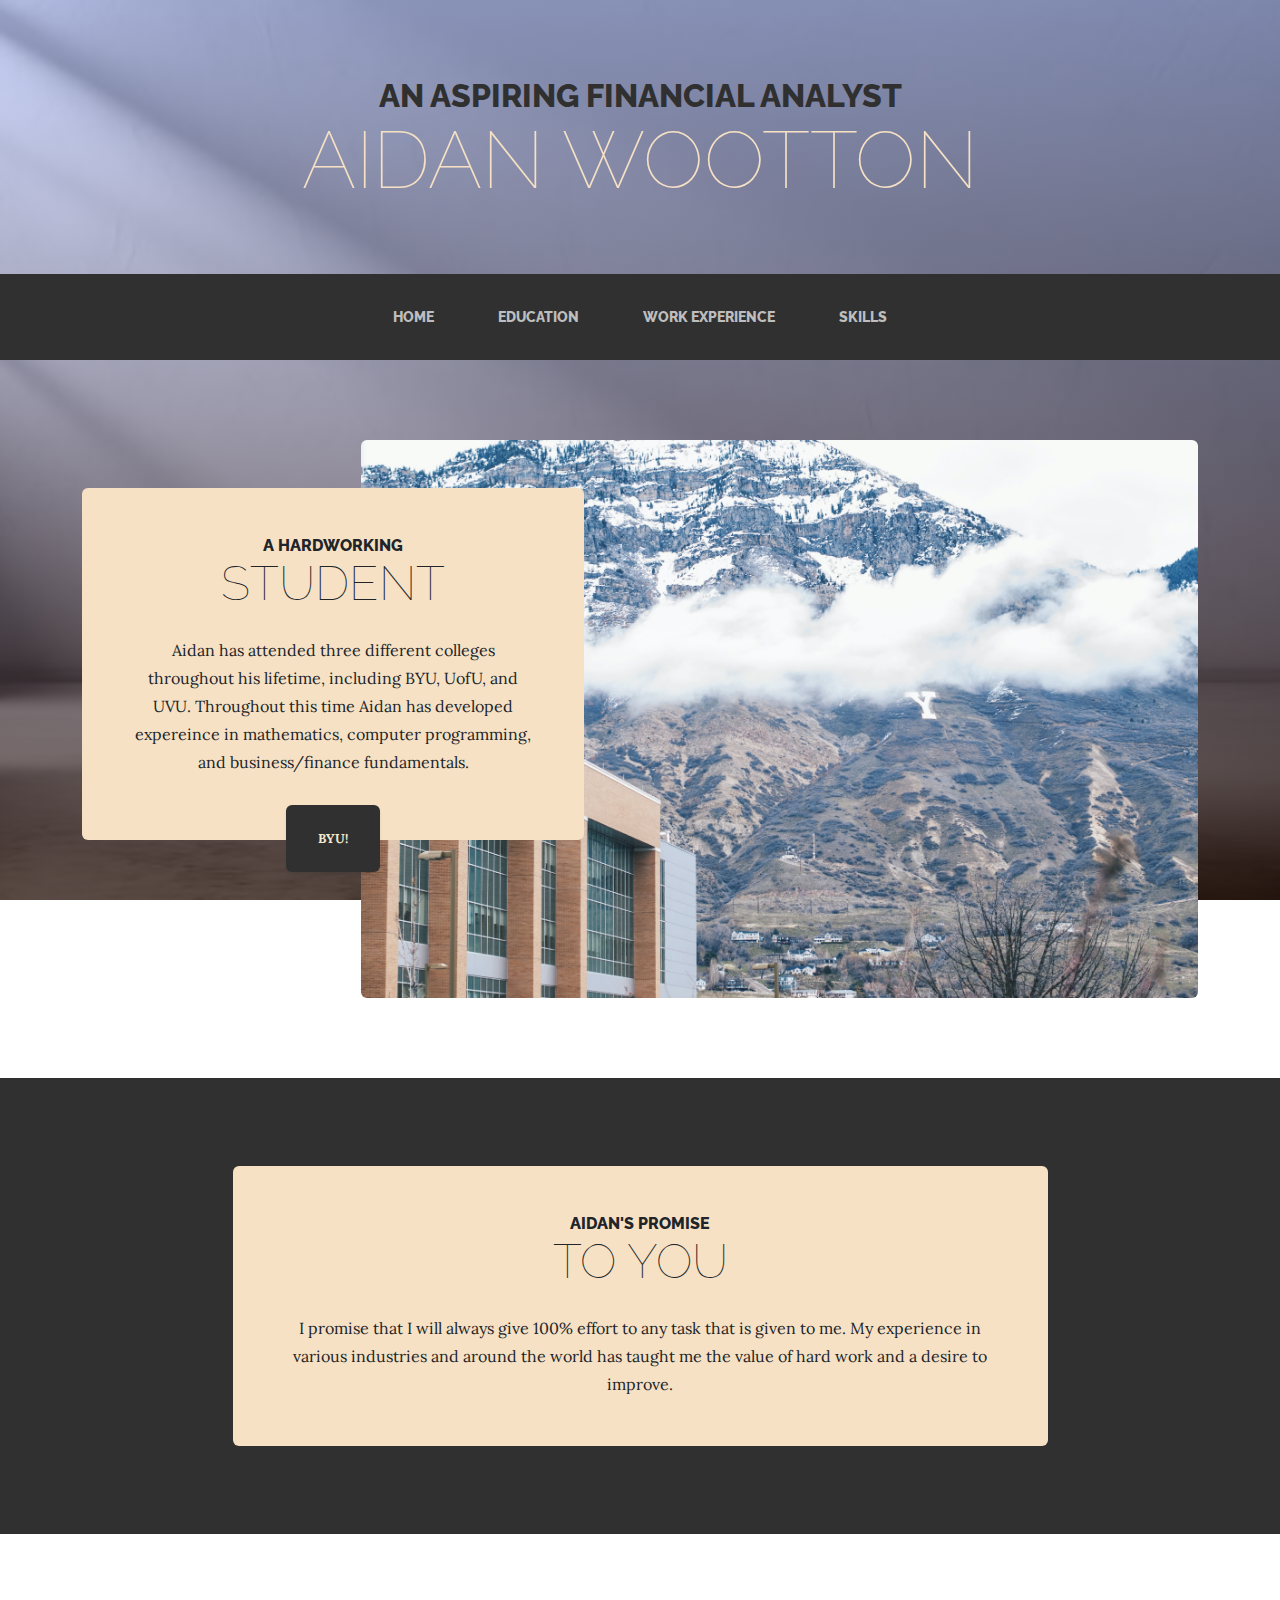
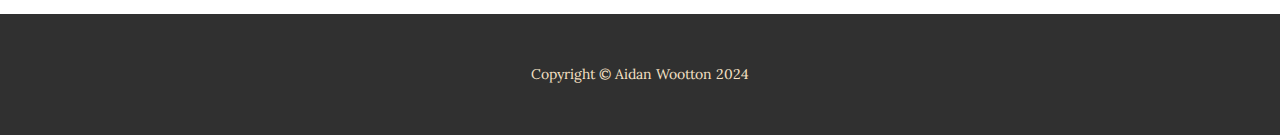
<file: index.html>
<!DOCTYPE html>
<html lang="en">
    <head>
        <meta charset="utf-8" />
        <meta name="viewport" content="width=device-width, initial-scale=1, shrink-to-fit=no" />
        <meta name="description" content="" />
        <meta name="author" content="" />
        <title>Aidan Wootton</title>
        <link rel="icon" type="image/x-icon" href="assets/favicon.ico" />
        <!-- Google fonts-->
        <link href="https://fonts.googleapis.com/css?family=Raleway:100,100i,200,200i,300,300i,400,400i,500,500i,600,600i,700,700i,800,800i,900,900i" rel="stylesheet" />
        <link href="https://fonts.googleapis.com/css?family=Lora:400,400i,700,700i" rel="stylesheet" />
        <!-- Core theme CSS (includes Bootstrap)-->
        <link href="css/styles.css" rel="stylesheet" />
    </head>
    <body>
        <header>
            <h1 class="site-heading text-center text-faded d-none d-lg-block">
                <span class="site-heading-upper text-primary mb-3">An Aspiring Financial Analyst</span>
                <span class="site-heading-lower">Aidan Wootton</span>
            </h1>
        </header>
        <!-- Navigation-->
        <nav class="navbar navbar-expand-lg navbar-dark py-lg-4" id="mainNav">
            <div class="container">
                <a class="navbar-brand text-uppercase fw-bold d-lg-none" href="index.html">Aidan Wootton</a>
                <button class="navbar-toggler" type="button" data-bs-toggle="collapse" data-bs-target="#navbarSupportedContent" aria-controls="navbarSupportedContent" aria-expanded="false" aria-label="Toggle navigation"><span class="navbar-toggler-icon"></span></button>
                <div class="collapse navbar-collapse" id="navbarSupportedContent">
                    <ul class="navbar-nav mx-auto">
                        <li class="nav-item px-lg-4"><a class="nav-link text-uppercase" href="index.html">Home</a></li>
                        <li class="nav-item px-lg-4"><a class="nav-link text-uppercase" href="about.html">Education</a></li>
                        <li class="nav-item px-lg-4"><a class="nav-link text-uppercase" href="products.html">Work Experience</a></li>
                        <li class="nav-item px-lg-4"><a class="nav-link text-uppercase" href="store.html">Skills</a></li>
                    </ul>
                </div>
            </div>
        </nav>
        <section class="page-section clearfix">
            <div class="container">
                <div class="intro">
                    <img class="intro-img img-fluid mb-3 mb-lg-0 rounded" src="assets/img/BYUCampus.jpg" alt="..." />
                    <div class="intro-text left-0 text-center bg-faded p-5 rounded">
                        <h2 class="section-heading mb-4">
                            <span class="section-heading-upper">A Hardworking</span>
                            <span class="section-heading-lower">Student</span>
                        </h2>
                        <p class="mb-3">Aidan has attended three different colleges throughout his lifetime, including BYU, UofU, and UVU. Throughout this time Aidan has developed expereince in mathematics, computer programming, and business/finance fundamentals.</p>
                        <div class="intro-button mx-auto"><a class="btn btn-primary btn-xl" href="https://www.byu.edu/" target="_blank">BYU!</a></div>
                    </div>
                </div>
            </div>
        </section>
        <section class="page-section cta">
            <div class="container">
                <div class="row">
                    <div class="col-xl-9 mx-auto">
                        <div class="cta-inner bg-faded text-center rounded">
                            <h2 class="section-heading mb-4">
                                <span class="section-heading-upper">Aidan's Promise</span>
                                <span class="section-heading-lower">To You</span>
                            </h2>
                            <p class="mb-0">I promise that I will always give 100% effort to any task that is given to me. My experience in various industries and around the world has taught me the value of hard work and a desire to improve.</p>
                        </div>
                    </div>
                </div>
            </div>
        </section>
        <footer class="footer text-faded text-center py-5">
            <div class="container"><p class="m-0 small">Copyright &copy; Aidan Wootton 2024</p></div>
        </footer>
        <!-- Bootstrap core JS-->
        <script src="https://cdn.jsdelivr.net/npm/bootstrap@5.2.3/dist/js/bootstrap.bundle.min.js"></script>
        <!-- Core theme JS-->
        <script src="js/scripts.js"></script>
    </body>
</html>
</file>
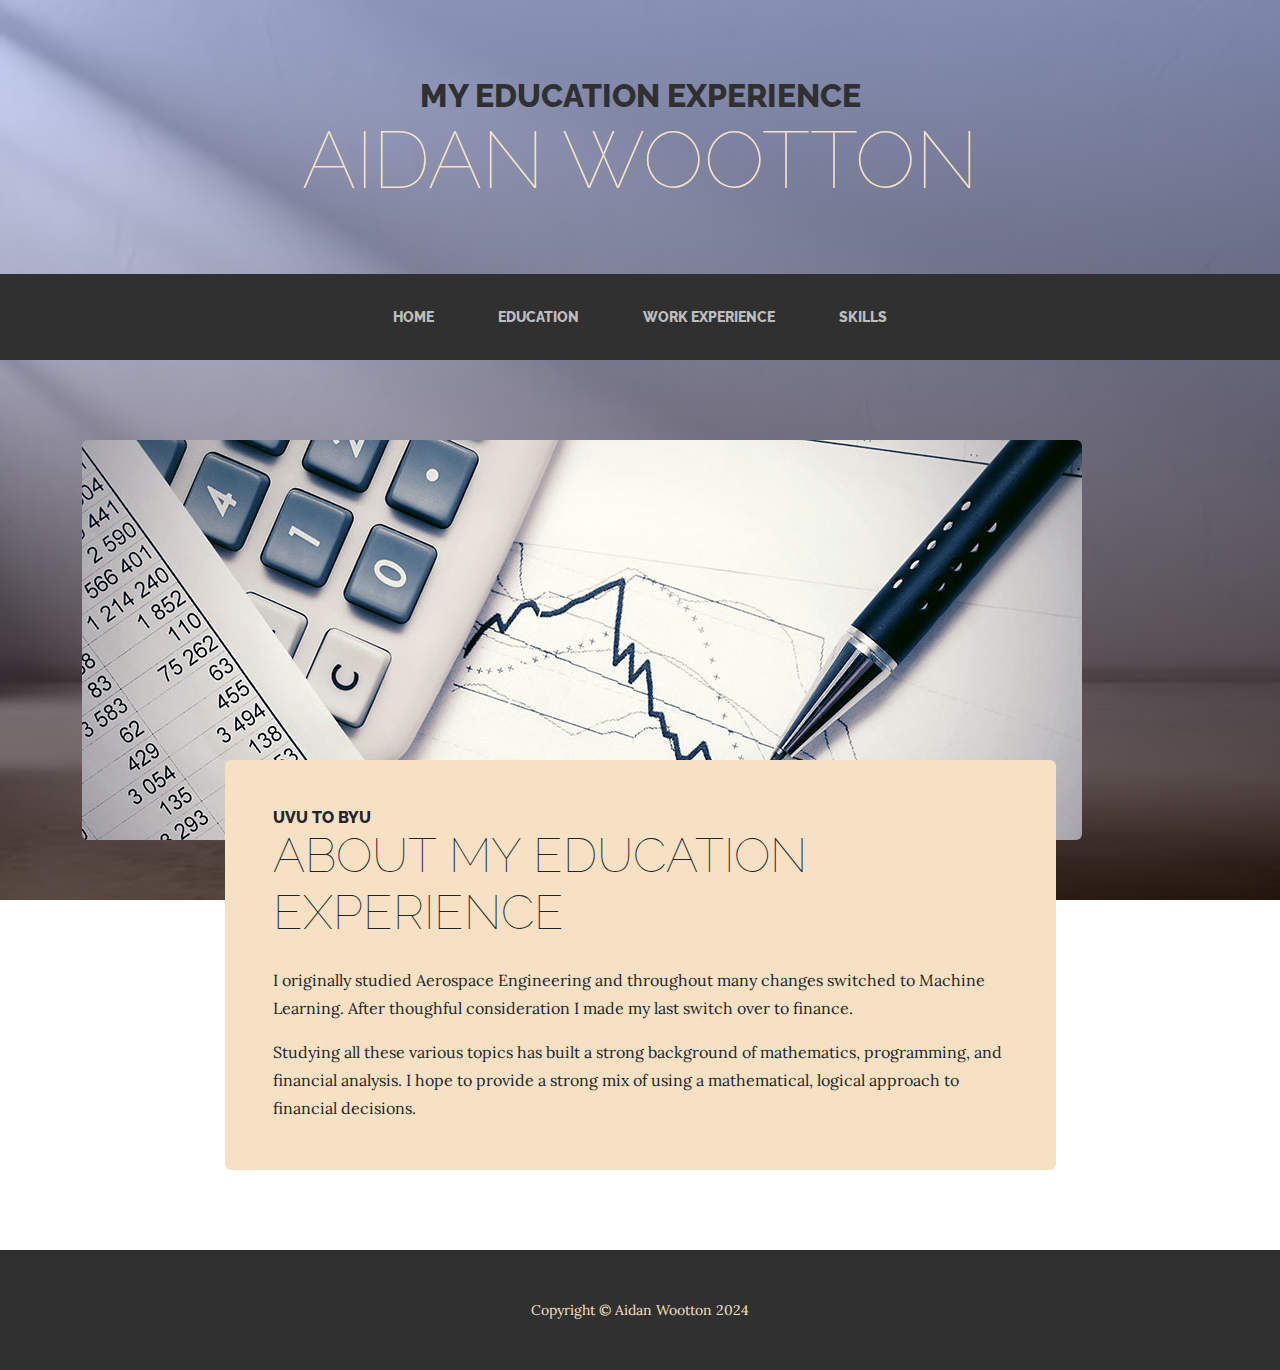
<file: about.html>
<!DOCTYPE html>
<html lang="en">
    <head>
        <meta charset="utf-8" />
        <meta name="viewport" content="width=device-width, initial-scale=1, shrink-to-fit=no" />
        <meta name="description" content="" />
        <meta name="author" content="" />
        <title>Aidan Wootton - Education</title>
        <link rel="icon" type="image/x-icon" href="assets/favicon.ico" />
        <!-- Google fonts-->
        <link href="https://fonts.googleapis.com/css?family=Raleway:100,100i,200,200i,300,300i,400,400i,500,500i,600,600i,700,700i,800,800i,900,900i" rel="stylesheet" />
        <link href="https://fonts.googleapis.com/css?family=Lora:400,400i,700,700i" rel="stylesheet" />
        <!-- Core theme CSS (includes Bootstrap)-->
        <link href="css/styles.css" rel="stylesheet" />
    </head>
    <body>
        <header>
            <h1 class="site-heading text-center text-faded d-none d-lg-block">
                <span class="site-heading-upper text-primary mb-3">My Education Experience</span>
                <span class="site-heading-lower">Aidan Wootton</span>
            </h1>
        </header>
        <!-- Navigation-->
        <nav class="navbar navbar-expand-lg navbar-dark py-lg-4" id="mainNav">
            <div class="container">
                <a class="navbar-brand text-uppercase fw-bold d-lg-none" href="index.html">Aidan Wootton</a>
                <button class="navbar-toggler" type="button" data-bs-toggle="collapse" data-bs-target="#navbarSupportedContent" aria-controls="navbarSupportedContent" aria-expanded="false" aria-label="Toggle navigation"><span class="navbar-toggler-icon"></span></button>
                <div class="collapse navbar-collapse" id="navbarSupportedContent">
                    <ul class="navbar-nav mx-auto">
                        <li class="nav-item px-lg-4"><a class="nav-link text-uppercase" href="index.html">Home</a></li>
                        <li class="nav-item px-lg-4"><a class="nav-link text-uppercase" href="about.html">Education</a></li>
                        <li class="nav-item px-lg-4"><a class="nav-link text-uppercase" href="products.html">Work Experience</a></li>
                        <li class="nav-item px-lg-4"><a class="nav-link text-uppercase" href="store.html">Skills</a></li>
                    </ul>
                </div>
            </div>
        </nav>
        <section class="page-section about-heading">
            <div class="container">
                <img class="img-fluid rounded about-heading-img mb-3 mb-lg-0" src="assets/img/about.jpg" alt="..." />
                <div class="about-heading-content">
                    <div class="row">
                        <div class="col-xl-9 col-lg-10 mx-auto">
                            <div class="bg-faded rounded p-5">
                                <h2 class="section-heading mb-4">
                                    <span class="section-heading-upper">UVU to BYU</span>
                                    <span class="section-heading-lower">About My Education Experience</span>
                                </h2>
                                <p>I originally studied Aerospace Engineering and throughout many changes switched to Machine Learning. After thoughful consideration I made my last switch over to finance.</p>
                                <p class="mb-0">
                                    Studying all these various topics has built a strong background of mathematics, programming, and financial analysis. I hope to provide a strong mix of using a mathematical, logical approach to financial decisions.
                                </p>
                            </div>
                        </div>
                    </div>
                </div>
            </div>
        </section>
        <footer class="footer text-faded text-center py-5">
            <div class="container"><p class="m-0 small">Copyright &copy; Aidan Wootton 2024</p></div>
        </footer>
        <!-- Bootstrap core JS-->
        <script src="https://cdn.jsdelivr.net/npm/bootstrap@5.2.3/dist/js/bootstrap.bundle.min.js"></script>
        <!-- Core theme JS-->
        <script src="js/scripts.js"></script>
    </body>
</html>
</file>
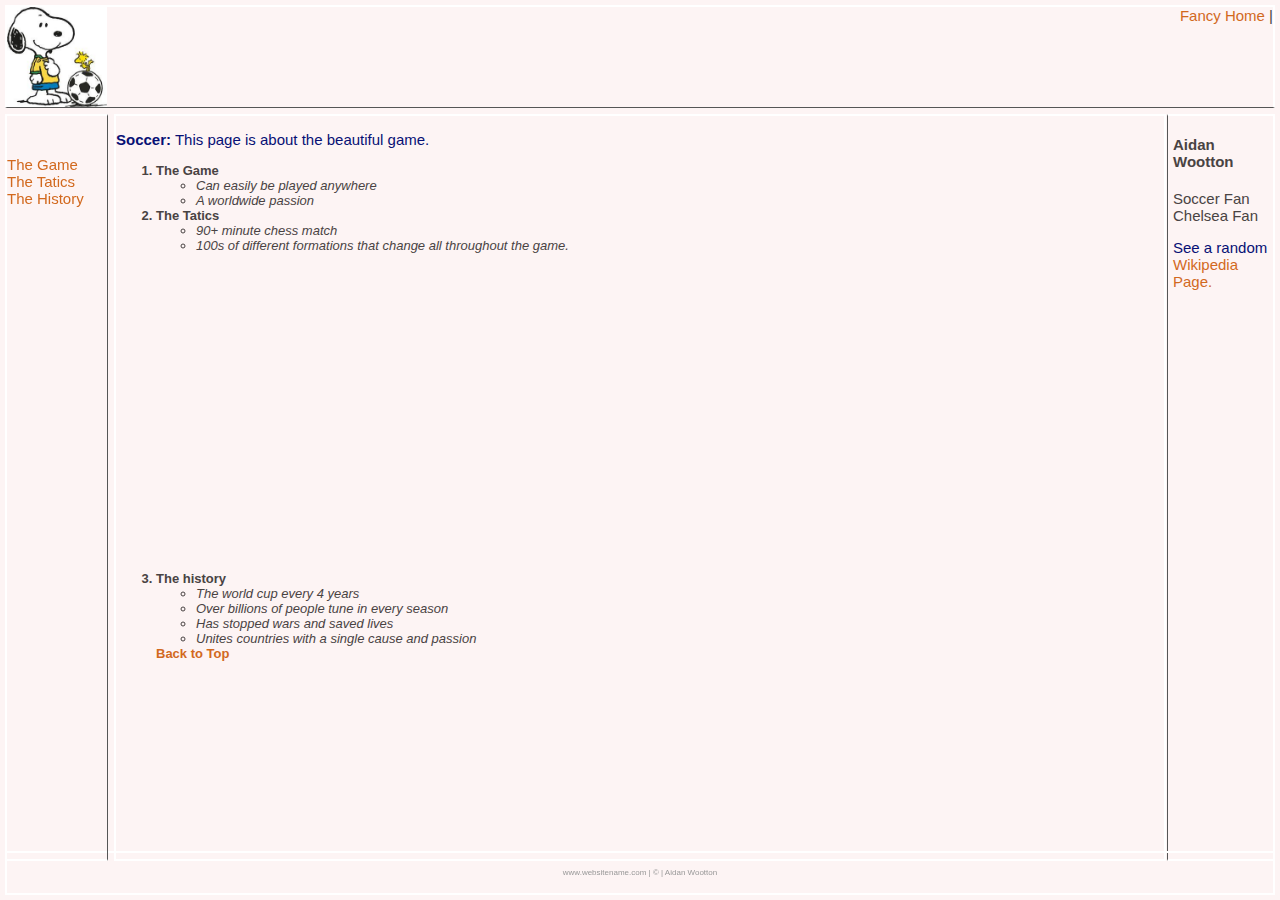
<file: from_scratch.html>
<!DOCTYPE html>
<html lang="en">
<head>
    <meta charset="UTF-8">
    <meta name="viewport" content="width=device-width, initial-scale=1.0">
    <title>My Random From-Scratch Page</title>
    <link rel="stylesheet" href="css/stylesfun.css">
    <link rel="stylesheet" href="css/layoutstyles.css">
</head>
<body>
    <div class="common header">
        <img src="assets/img/snoopy.jpg" height="100" alt="Snoopy"> 
        <span class="subheader">
            <a href="index.html" id="top">Fancy Home</a> |
        </span>
        
    </div>

    <div class="common leftmenu">
        <a href="#edu">The Game</a><br>
        <a href="#exp">The Tatics</a><br>
        <a href="#ski">The History</a><br>
    </div>

    <div class="common mainbody">
        <p class="justify"><span class="bold">Soccer:</span>  This page is about the beautiful game.</p>

        <ol>
            <li id="edu" class="resumeListHeading">The Game
                <ul>
                    <li>Can easily be played anywhere</li>
                    <li>A worldwide passion</li>
                </ul>
            </li>
            <li id="exp" class="resumeListHeading">The Tatics
                <ul>
                    <li>90+ minute chess match</li>
                    <li>100s of different formations that change all throughout the game.</li>
                </ul>
            </li>
            <iframe width="560" height="315" src="https://www.youtube.com/embed/A-r9sj7zHJ4?si=UWKnkesD0G72_r0o" title="YouTube video player" frameborder="0" allow="accelerometer; autoplay; clipboard-write; encrypted-media; gyroscope; picture-in-picture; web-share" referrerpolicy="strict-origin-when-cross-origin" allowfullscreen>
            </iframe>
            <li id="ski" class="resumeListHeading">The history
                <ul>
                    <li>The world cup every 4 years</li>
                    <li>Over billions of people tune in every season</li>
                    <li>Has stopped wars and saved lives</li>
                    <li>Unites countries with a single cause and passion</li>
                </ul>
                <div class='tableauPlaceholder' id='viz1718745597893' style='position: relative'><noscript><a href='#'><img alt='World Cup 2018: Match Dashboard ' src='https:&#47;&#47;public.tableau.com&#47;static&#47;images&#47;Wo&#47;WorldCup2018MatchDashboard&#47;WorldCup2018MatchDashboard_&#47;1_rss.png' style='border: none' /></a></noscript><object class='tableauViz'  style='display:none;'><param name='host_url' value='https%3A%2F%2Fpublic.tableau.com%2F' /> <param name='embed_code_version' value='3' /> <param name='site_root' value='' /><param name='name' value='WorldCup2018MatchDashboard&#47;WorldCup2018MatchDashboard_' /><param name='tabs' value='no' /><param name='toolbar' value='yes' /><param name='static_image' value='https:&#47;&#47;public.tableau.com&#47;static&#47;images&#47;Wo&#47;WorldCup2018MatchDashboard&#47;WorldCup2018MatchDashboard_&#47;1.png' /> <param name='animate_transition' value='yes' /><param name='display_static_image' value='yes' /><param name='display_spinner' value='yes' /><param name='display_overlay' value='yes' /><param name='display_count' value='yes' /><param name='language' value='en-US' /></object></div>                <script type='text/javascript'>                    var divElement = document.getElementById('viz1718745597893');                    var vizElement = divElement.getElementsByTagName('object')[0];                    vizElement.style.width='1200px';vizElement.style.height='827px';                    var scriptElement = document.createElement('script');                    scriptElement.src = 'https://public.tableau.com/javascripts/api/viz_v1.js';                    vizElement.parentNode.insertBefore(scriptElement, vizElement);                </script>
        
                <a href="#top">Back to Top</a>
                <p>&nbsp;</p>
                <p>&nbsp;</p>
            </li>
        </ol>
    </div>

    <div class="common rightmenu">
        <h4>Aidan Wootton</h4>
        Soccer Fan <br>
        Chelsea Fan
        <p>
            See a random <a href="https://en.wikipedia.org/wiki/Korean_War" target="_blank" title="Wiki page on Korean War">Wikipedia Page.</a>
        </p>
    </div>

    <div class="common footer">
        www.websitename.com | &copy; | Aidan Wootton
    </div>

    

    
</body>
</html>
</file>
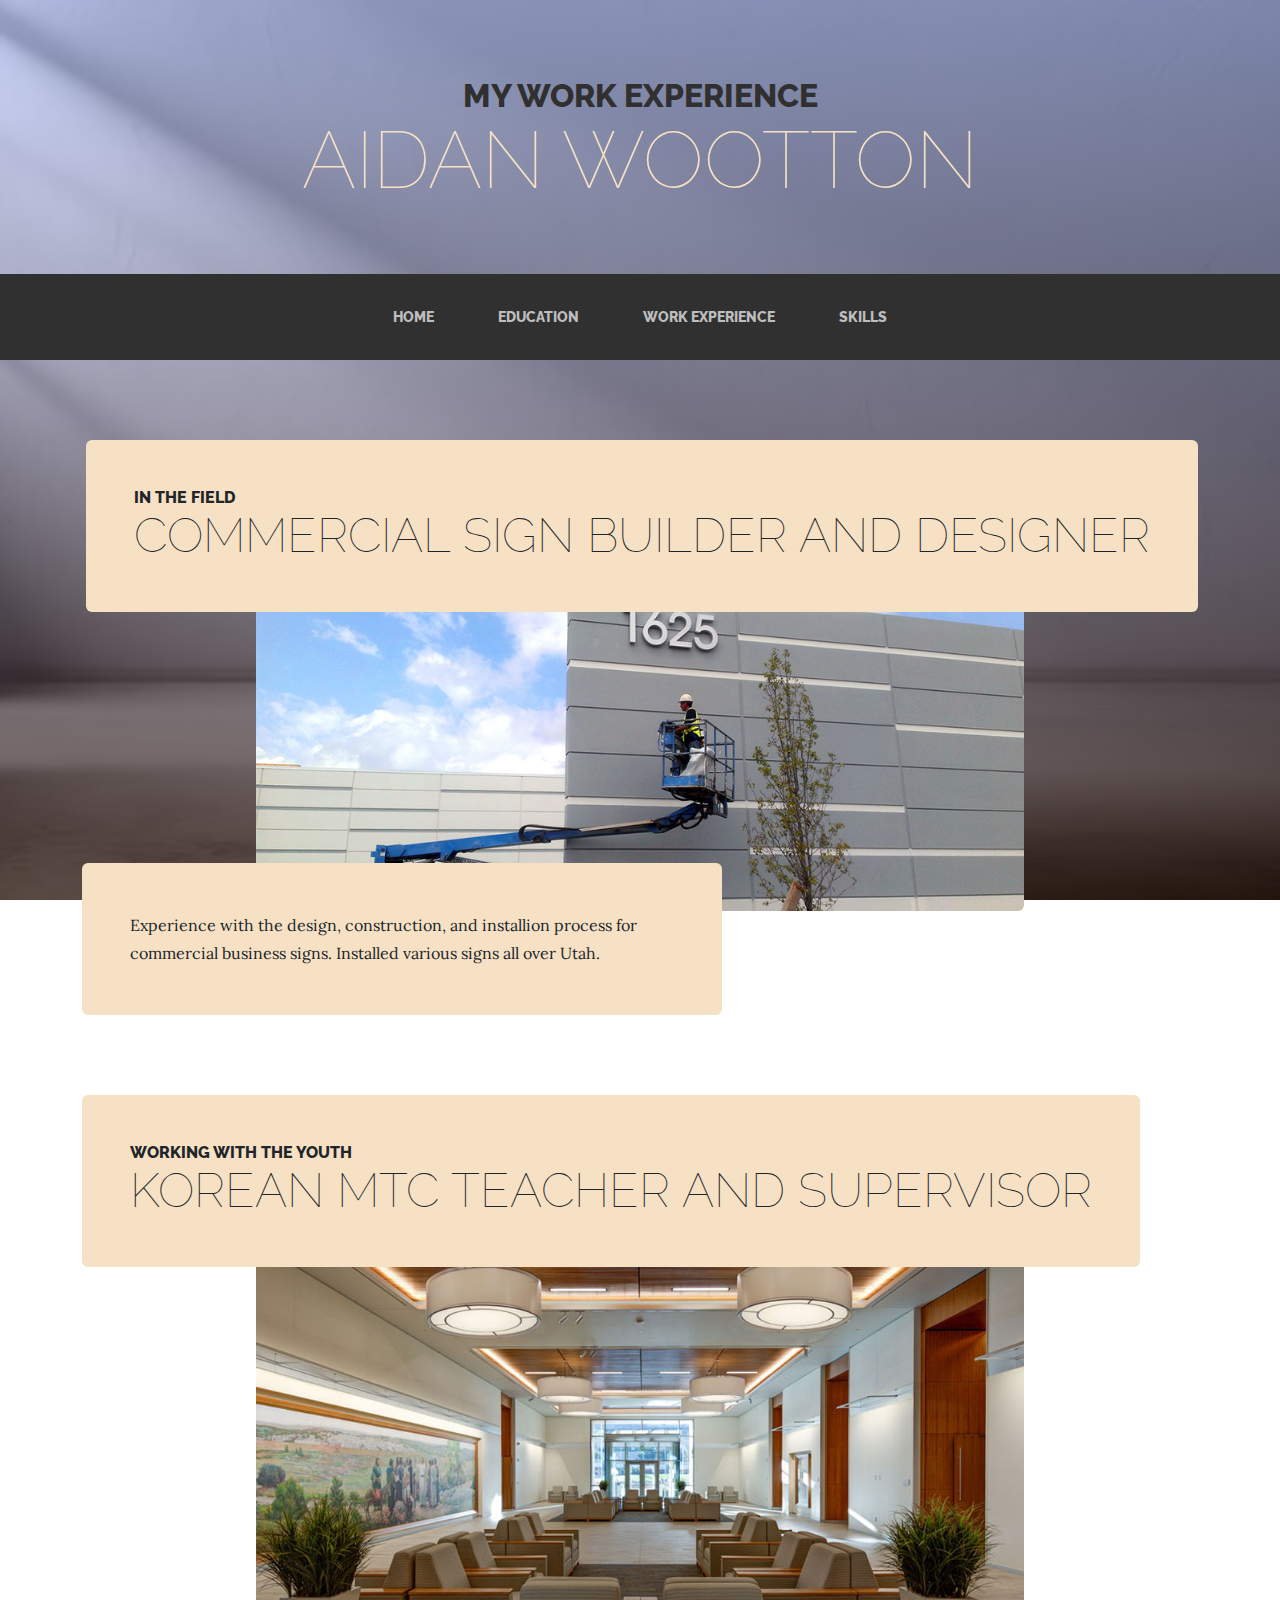
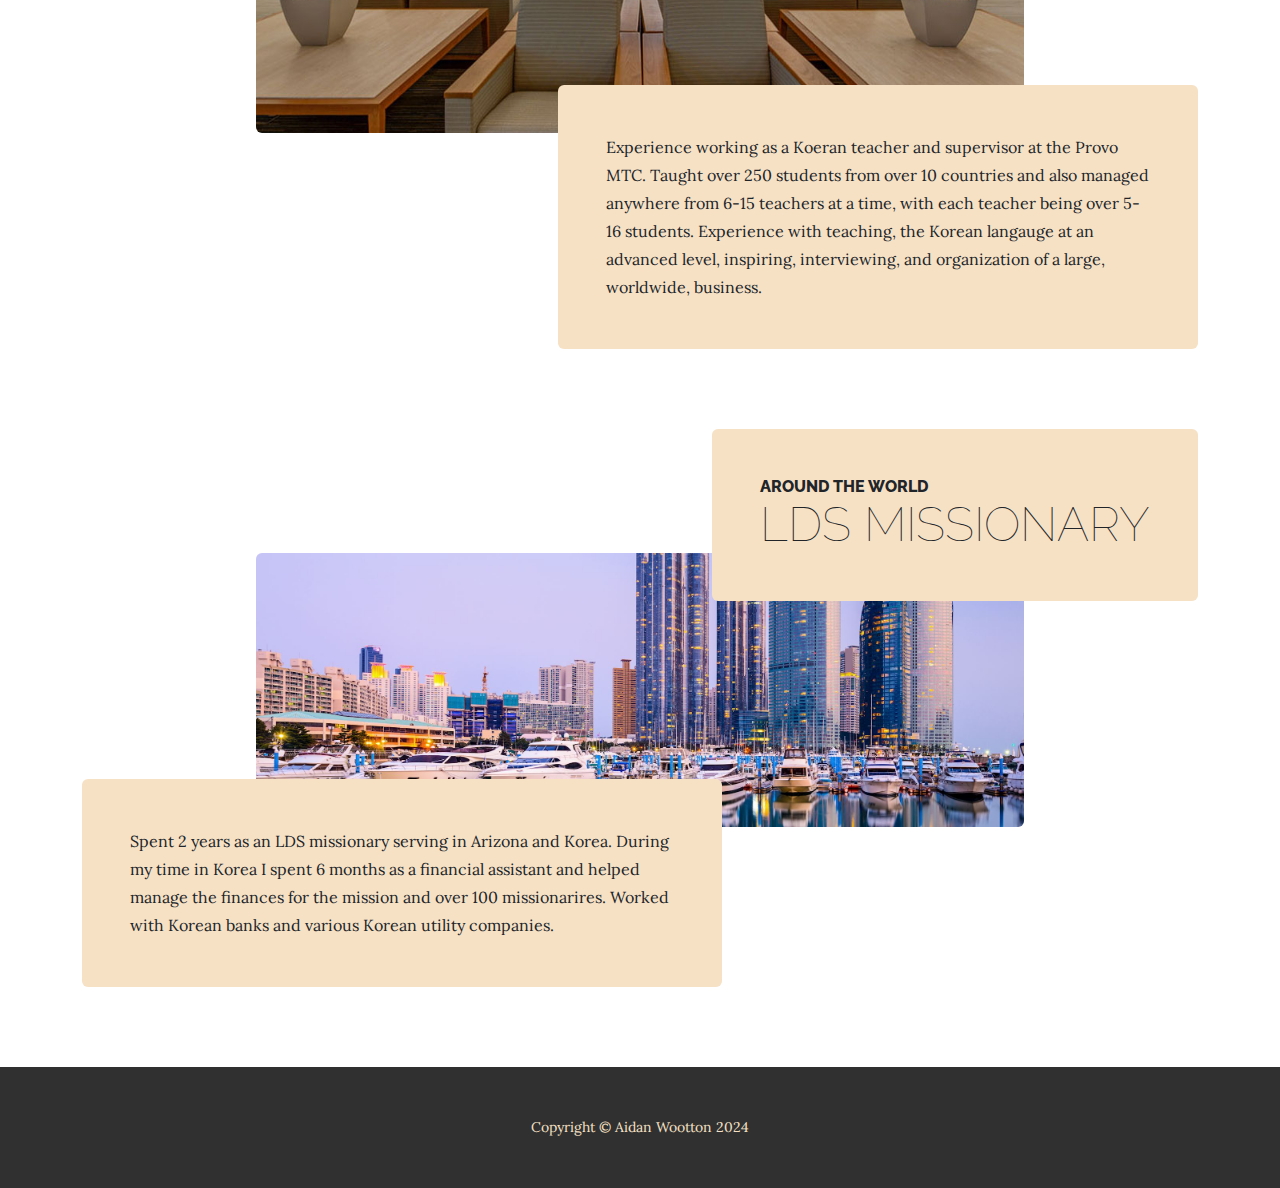
<file: products.html>
<!DOCTYPE html>
<html lang="en">
    <head>
        <meta charset="utf-8" />
        <meta name="viewport" content="width=device-width, initial-scale=1, shrink-to-fit=no" />
        <meta name="description" content="" />
        <meta name="author" content="" />
        <title>Aidan Wootton - Work Experience</title>
        <link rel="icon" type="image/x-icon" href="assets/favicon.ico" />
        <!-- Google fonts-->
        <link href="https://fonts.googleapis.com/css?family=Raleway:100,100i,200,200i,300,300i,400,400i,500,500i,600,600i,700,700i,800,800i,900,900i" rel="stylesheet" />
        <link href="https://fonts.googleapis.com/css?family=Lora:400,400i,700,700i" rel="stylesheet" />
        <!-- Core theme CSS (includes Bootstrap)-->
        <link href="css/styles.css" rel="stylesheet" />
    </head>
    <body>
        <header>
            <h1 class="site-heading text-center text-faded d-none d-lg-block">
                <span class="site-heading-upper text-primary mb-3">My Work Experience</span>
                <span class="site-heading-lower">Aidan Wootton</span>
            </h1>
        </header>
        <!-- Navigation-->
        <nav class="navbar navbar-expand-lg navbar-dark py-lg-4" id="mainNav">
            <div class="container">
                <a class="navbar-brand text-uppercase fw-bold d-lg-none" href="index.html">Aidan Wootton</a>
                <button class="navbar-toggler" type="button" data-bs-toggle="collapse" data-bs-target="#navbarSupportedContent" aria-controls="navbarSupportedContent" aria-expanded="false" aria-label="Toggle navigation"><span class="navbar-toggler-icon"></span></button>
                <div class="collapse navbar-collapse" id="navbarSupportedContent">
                    <ul class="navbar-nav mx-auto">
                        <li class="nav-item px-lg-4"><a class="nav-link text-uppercase" href="index.html">Home</a></li>
                        <li class="nav-item px-lg-4"><a class="nav-link text-uppercase" href="about.html">Education</a></li>
                        <li class="nav-item px-lg-4"><a class="nav-link text-uppercase" href="products.html">Work Experience</a></li>
                        <li class="nav-item px-lg-4"><a class="nav-link text-uppercase" href="store.html">Skills</a></li>
                    </ul>
                </div>
            </div>
        </nav>
        <section class="page-section">
            <div class="container">
                <div class="product-item">
                    <div class="product-item-title d-flex">
                        <div class="bg-faded p-5 d-flex ms-auto rounded">
                            <h2 class="section-heading mb-0">
                                <span class="section-heading-upper">In the Field</span>
                                <span class="section-heading-lower">Commercial Sign Builder and Designer</span>
                            </h2>
                        </div>
                    </div>
                    <img class="product-item-img mx-auto d-flex rounded img-fluid mb-3 mb-lg-0" src="assets/img/products-01.jpg" alt="..." />
                    <div class="product-item-description d-flex me-auto">
                        <div class="bg-faded p-5 rounded"><p class="mb-0">Experience with the design, construction, and installion process for commercial business signs. Installed various signs all over Utah.</p></div>
                    </div>
                </div>
            </div>
        </section>
        <section class="page-section">
            <div class="container">
                <div class="product-item">
                    <div class="product-item-title d-flex">
                        <div class="bg-faded p-5 d-flex me-auto rounded">
                            <h2 class="section-heading mb-0">
                                <span class="section-heading-upper">Working with the Youth</span>
                                <span class="section-heading-lower">Korean MTC Teacher and Supervisor</span>
                            </h2>
                        </div>
                    </div>
                    <img class="product-item-img mx-auto d-flex rounded img-fluid mb-3 mb-lg-0" src="assets/img/products-02.jpg" alt="..." />
                    <div class="product-item-description d-flex ms-auto">
                        <div class="bg-faded p-5 rounded"><p class="mb-0">Experience working as a Koeran teacher and supervisor at the Provo MTC. Taught over 250 students from over 10 countries and also managed anywhere from 6-15 teachers at a time, with each teacher being over 5-16 students. Experience with teaching, the Korean langauge at an advanced level, inspiring, interviewing, and organization of a large, worldwide, business.</p></div>
                    </div>
                </div>
            </div>
        </section>
        <section class="page-section">
            <div class="container">
                <div class="product-item">
                    <div class="product-item-title d-flex">
                        <div class="bg-faded p-5 d-flex ms-auto rounded">
                            <h2 class="section-heading mb-0">
                                <span class="section-heading-upper">Around the World</span>
                                <span class="section-heading-lower">LDS Missionary</span>
                            </h2>
                        </div>
                    </div>
                    <img class="product-item-img mx-auto d-flex rounded img-fluid mb-3 mb-lg-0" src="assets/img/products-03.jpg" alt="..." />
                    <div class="product-item-description d-flex me-auto">
                        <div class="bg-faded p-5 rounded"><p class="mb-0">Spent 2 years as an LDS missionary serving in Arizona and Korea. During my time in Korea I spent 6 months as a financial assistant and helped manage the finances for the mission and over 100 missionarires. Worked with Korean banks and various Korean utility companies.</p></div>
                    </div>
                </div>
            </div>
        </section>
        <footer class="footer text-faded text-center py-5">
            <div class="container"><p class="m-0 small">Copyright &copy; Aidan Wootton 2024</p></div>
        </footer>
        <!-- Bootstrap core JS-->
        <script src="https://cdn.jsdelivr.net/npm/bootstrap@5.2.3/dist/js/bootstrap.bundle.min.js"></script>
        <!-- Core theme JS-->
        <script src="js/scripts.js"></script>
    </body>
</html>
</file>
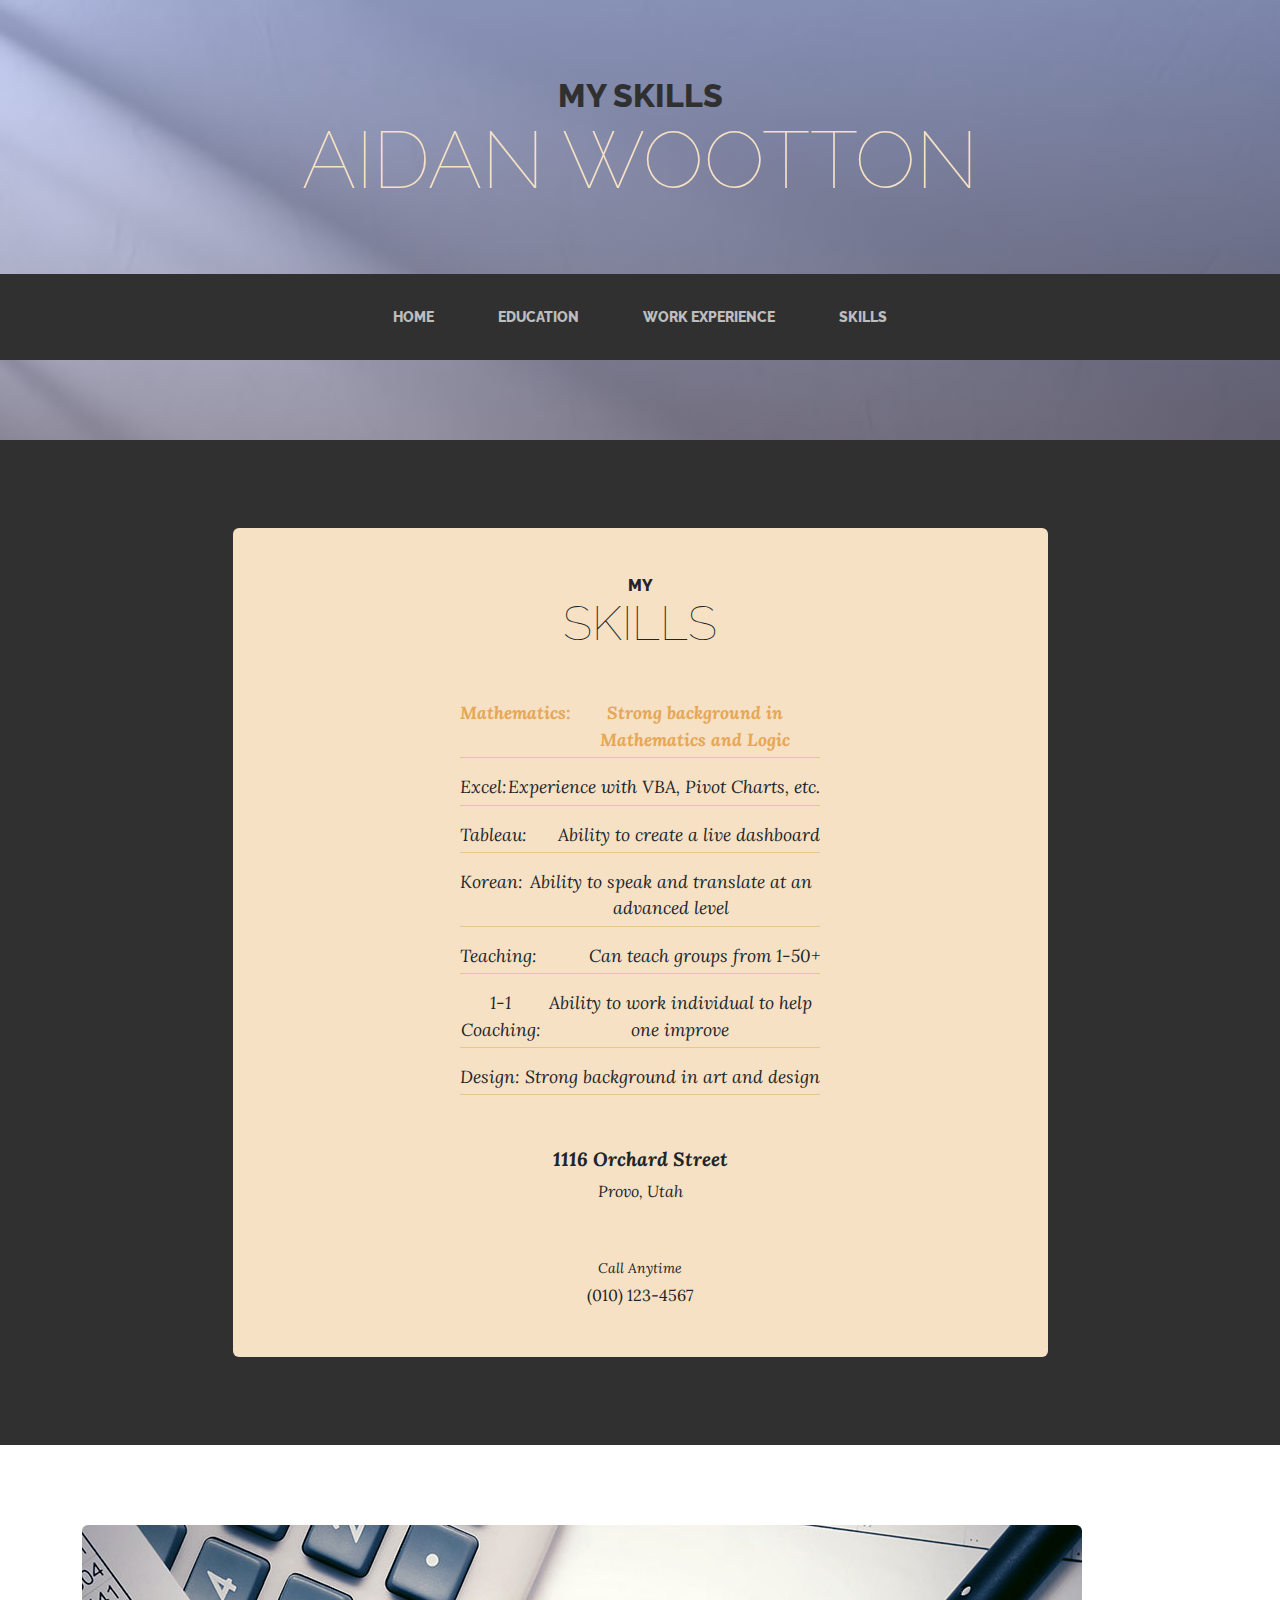
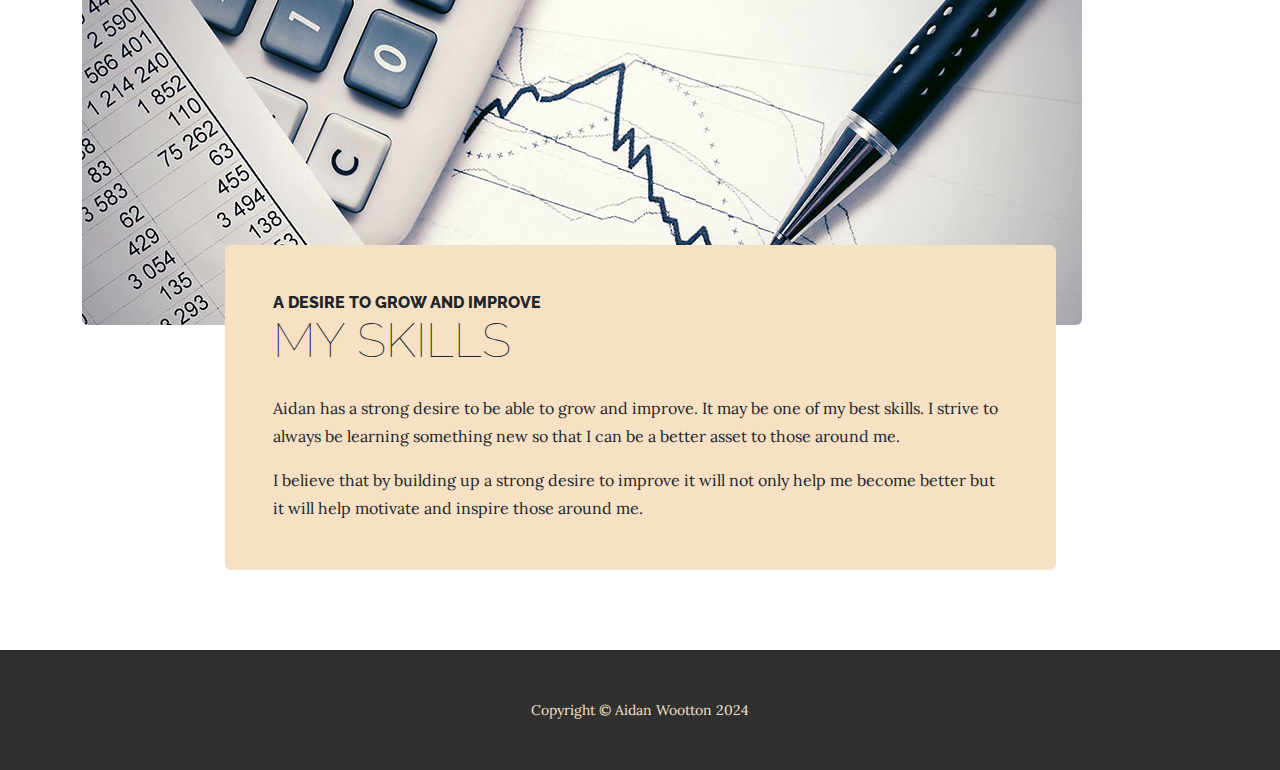
<file: store.html>
<!DOCTYPE html>
<html lang="en">
    <head>
        <meta charset="utf-8" />
        <meta name="viewport" content="width=device-width, initial-scale=1, shrink-to-fit=no" />
        <meta name="description" content="" />
        <meta name="author" content="" />
        <title>Aidan Wootton - Skills</title>
        <link rel="icon" type="image/x-icon" href="assets/favicon.ico" />
        <!-- Google fonts-->
        <link href="https://fonts.googleapis.com/css?family=Raleway:100,100i,200,200i,300,300i,400,400i,500,500i,600,600i,700,700i,800,800i,900,900i" rel="stylesheet" />
        <link href="https://fonts.googleapis.com/css?family=Lora:400,400i,700,700i" rel="stylesheet" />
        <!-- Core theme CSS (includes Bootstrap)-->
        <link href="css/styles.css" rel="stylesheet" />
    </head>
    <body>
        <header>
            <h1 class="site-heading text-center text-faded d-none d-lg-block">
                <span class="site-heading-upper text-primary mb-3">My Skills</span>
                <span class="site-heading-lower">Aidan Wootton</span>
            </h1>
        </header>
        <!-- Navigation-->
        <nav class="navbar navbar-expand-lg navbar-dark py-lg-4" id="mainNav">
            <div class="container">
                <a class="navbar-brand text-uppercase fw-bold d-lg-none" href="index.html">Aidan Wootton</a>
                <button class="navbar-toggler" type="button" data-bs-toggle="collapse" data-bs-target="#navbarSupportedContent" aria-controls="navbarSupportedContent" aria-expanded="false" aria-label="Toggle navigation"><span class="navbar-toggler-icon"></span></button>
                <div class="collapse navbar-collapse" id="navbarSupportedContent">
                    <ul class="navbar-nav mx-auto">
                        <li class="nav-item px-lg-4"><a class="nav-link text-uppercase" href="index.html">Home</a></li>
                        <li class="nav-item px-lg-4"><a class="nav-link text-uppercase" href="about.html">Education</a></li>
                        <li class="nav-item px-lg-4"><a class="nav-link text-uppercase" href="products.html">Work Experience</a></li>
                        <li class="nav-item px-lg-4"><a class="nav-link text-uppercase" href="store.html">Skills</a></li>
                    </ul>
                </div>
            </div>
        </nav>
        <section class="page-section cta">
            <div class="container">
                <div class="row">
                    <div class="col-xl-9 mx-auto">
                        <div class="cta-inner bg-faded text-center rounded">
                            <h2 class="section-heading mb-5">
                                <span class="section-heading-upper">My</span>
                                <span class="section-heading-lower">Skills</span>
                            </h2>
                            <ul class="list-unstyled list-hours mb-5 text-left mx-auto">
                                <li class="list-unstyled-item list-hours-item d-flex">
                                    Mathematics:
                                    <span class="ms-auto">Strong background in Mathematics and Logic</span>
                                </li>
                                <li class="list-unstyled-item list-hours-item d-flex">
                                    Excel:
                                    <span class="ms-auto">Experience with VBA, Pivot Charts, etc.</span>
                                </li>
                                <li class="list-unstyled-item list-hours-item d-flex">
                                    Tableau:
                                    <span class="ms-auto">Ability to create a live dashboard</span>
                                </li>
                                <li class="list-unstyled-item list-hours-item d-flex">
                                    Korean:
                                    <span class="ms-auto">Ability to speak and translate at an advanced level</span>
                                </li>
                                <li class="list-unstyled-item list-hours-item d-flex">
                                    Teaching:
                                    <span class="ms-auto">Can teach groups from 1-50+</span>
                                </li>
                                <li class="list-unstyled-item list-hours-item d-flex">
                                    1-1 Coaching:
                                    <span class="ms-auto">Ability to work individual to help one improve</span>
                                </li>
                                <li class="list-unstyled-item list-hours-item d-flex">
                                    Design:
                                    <span class="ms-auto">Strong background in art and design</span>
                                </li>
                            </ul>
                            <p class="address mb-5">
                                <em>
                                    <strong>1116 Orchard Street</strong>
                                    <br />
                                    Provo, Utah
                                </em>
                            </p>
                            <p class="mb-0">
                                <small><em>Call Anytime</em></small>
                                <br />
                                (010) 123-4567
                            </p>
                        </div>
                    </div>
                </div>
            </div>
        </section>
        <section class="page-section about-heading">
            <div class="container">
                <img class="img-fluid rounded about-heading-img mb-3 mb-lg-0" src="assets/img/about.jpg" alt="..." />
                <div class="about-heading-content">
                    <div class="row">
                        <div class="col-xl-9 col-lg-10 mx-auto">
                            <div class="bg-faded rounded p-5">
                                <h2 class="section-heading mb-4">
                                    <span class="section-heading-upper">A desire to grow and improve</span>
                                    <span class="section-heading-lower">My Skills</span>
                                </h2>
                                <p>Aidan has a strong desire to be able to grow and improve. It may be one of my best skills. I strive to always be learning something new so that I can be a better asset to those around me.</p>
                                <p class="mb-0">
                                    I believe that by building up a strong desire to improve it will not only help me become better but it will help motivate and inspire those around me. 
                                </p>
                            </div>
                        </div>
                    </div>
                </div>
            </div>
        </section>
        <footer class="footer text-faded text-center py-5">
            <div class="container"><p class="m-0 small">Copyright &copy; Aidan Wootton 2024</p></div>
        </footer>
        <!-- Bootstrap core JS-->
        <script src="https://cdn.jsdelivr.net/npm/bootstrap@5.2.3/dist/js/bootstrap.bundle.min.js"></script>
        <!-- Core theme JS-->
        <script src="js/scripts.js"></script>
    </body>
</html>
</file>
<file: css/stylesfun.css>
body {
    font-family: Arial, Helvetica, sans-serif;
    font-size: 15px;
    color: rgb(73, 67, 67);
    background-color: lightskyblue;
}
li {
    font-size: 13px;
    font-style: italic;
    font-weight: normal;
}
a {
    color: chocolate;
    text-decoration: none;
}
p {
    color:rgb(7, 16, 116);
}
a:hover {
    text-decoration: underline;
    font-weight: bold;
    font-size: 18px;
}
a:visited {
    color: rgb(149, 136, 249);
}

.resumeListHeading {
    font-weight: bold;
    font-style: normal;
}
.underline {text-decoration: underline;}
.bold {font-weight: bold;}
.justify{text-align: justify;}
.homebg {
    background-image: url('../images/background.jpg');
    background-position: top right;
    background-size: cover;
    background-repeat: no-repeat;
}

.box1 {
    border-width:  1px;
    border-style: solid;
    border-color: gray;
}

.box2 {
    padding: 5px;
}

.box3 {
    margin: 50px;
}
/*this is a test comment*/
</file>
<file: css/layoutstyles.css>
body {
    background-color: #fdf4f4;
    font-family: Verdana, Geneva, Tahoma, sans-serif;
}

.common {
    /* background-color: #cccccc; */
    border: 2px solid white;
    position: absolute;
}

.header {
    top: 5px;
    left: 5px;
    right: 5px;
    height: 100px;
    z-index: 2;
    border-bottom: solid 1px #555555;
}

.leftmenu {
    top: 114px;
    left: 5px;
    width: 100px;
    bottom: 39px;
    z-index: 1;
    padding-top: 40px;
    border-right: solid 1px #555555;
}

.mainbody {
    top: 114px;
    left: 114px;
    right: 114px;
    bottom: 39px;
    padding-right: 5px;
}

.rightmenu {
    top: 114px;
    right: 5px;
    width: 100px;
    bottom: 39px;
    border-left: solid 1px #555555;
    padding-left: 5px;
}

.footer {
    bottom: 5px;
    left: 5px;
    right: 5px;
    height: 25px;
    font-size: 8px;
    color: #999999;
    text-align: center;
    padding-top: 15px;
    position: fixed;
}

.subheader {
    float: right;
}
</file>
